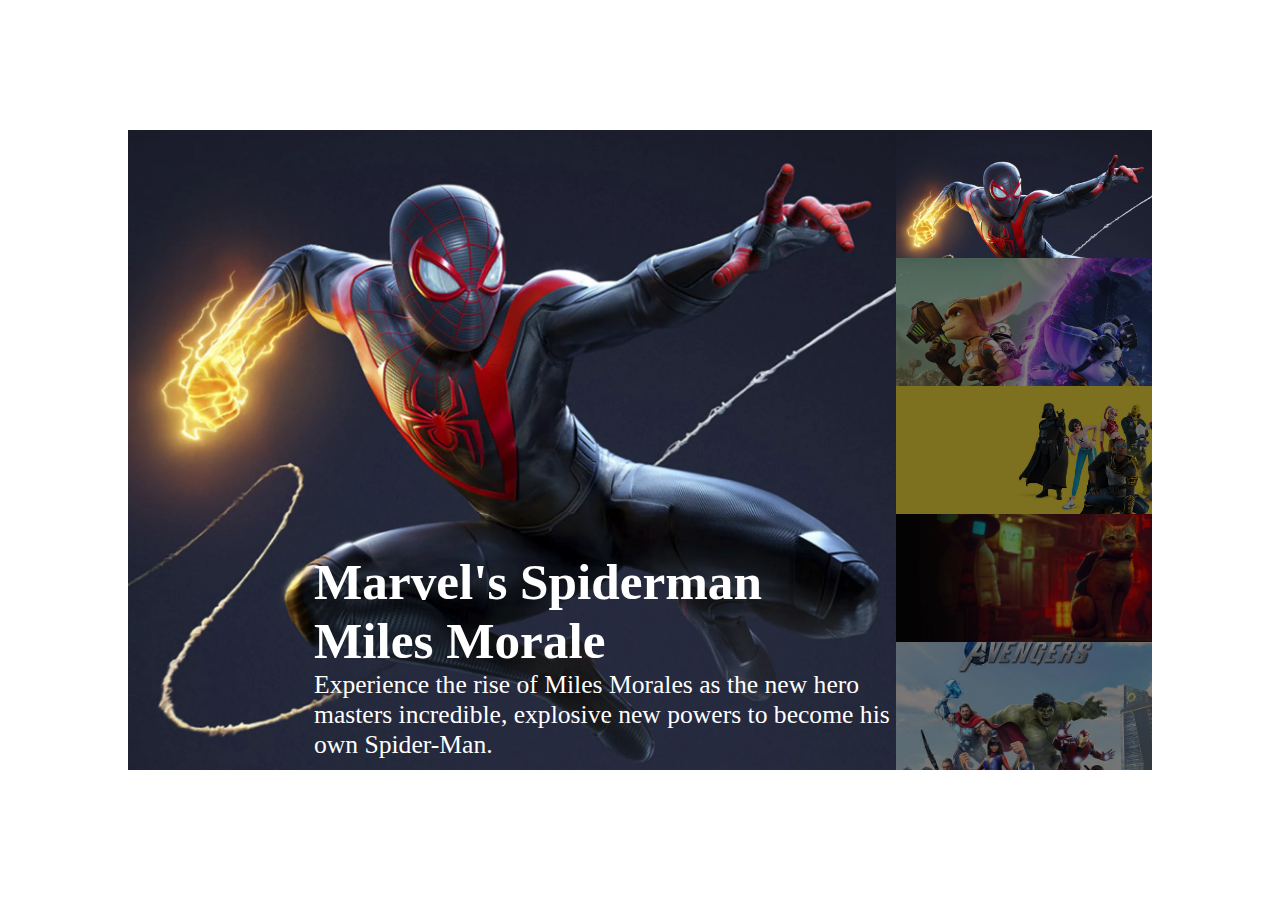
<file: index.html>
<!DOCTYPE html>
<html lang="en">
<head>
    <meta charset="UTF-8">
    <meta name="viewport" content="width=device-width, initial-scale=1.0">
    <title>Carousel</title>
    <link rel="stylesheet" href="css/style.css">
    <link rel="stylesheet" href="https://cdnjs.cloudflare.com/ajax/libs/font-awesome/6.5.1/css/all.min.css" integrity="sha512-DTOQO9RWCH3ppGqcWaEA1BIZOC6xxalwEsw9c2QQeAIftl+Vegovlnee1c9QX4TctnWMn13TZye+giMm8e2LwA==" crossorigin="anonymous" referrerpolicy="no-referrer" />
</head>
<body>
    <div id="carousel">
        <div id="shown-img">
        </div>
        <div id="thumbnail">
            <div id="arrow-up"><a class="fas fa-square-caret-up"></a></div>
            <div id="arrow-down"><a class="fas fa-square-caret-down"></a></div>
        </div>
    </div>
    <!--js-->
    <script type="text/javascript" src="js/script.js"></script>
</body>
</html>
</file>
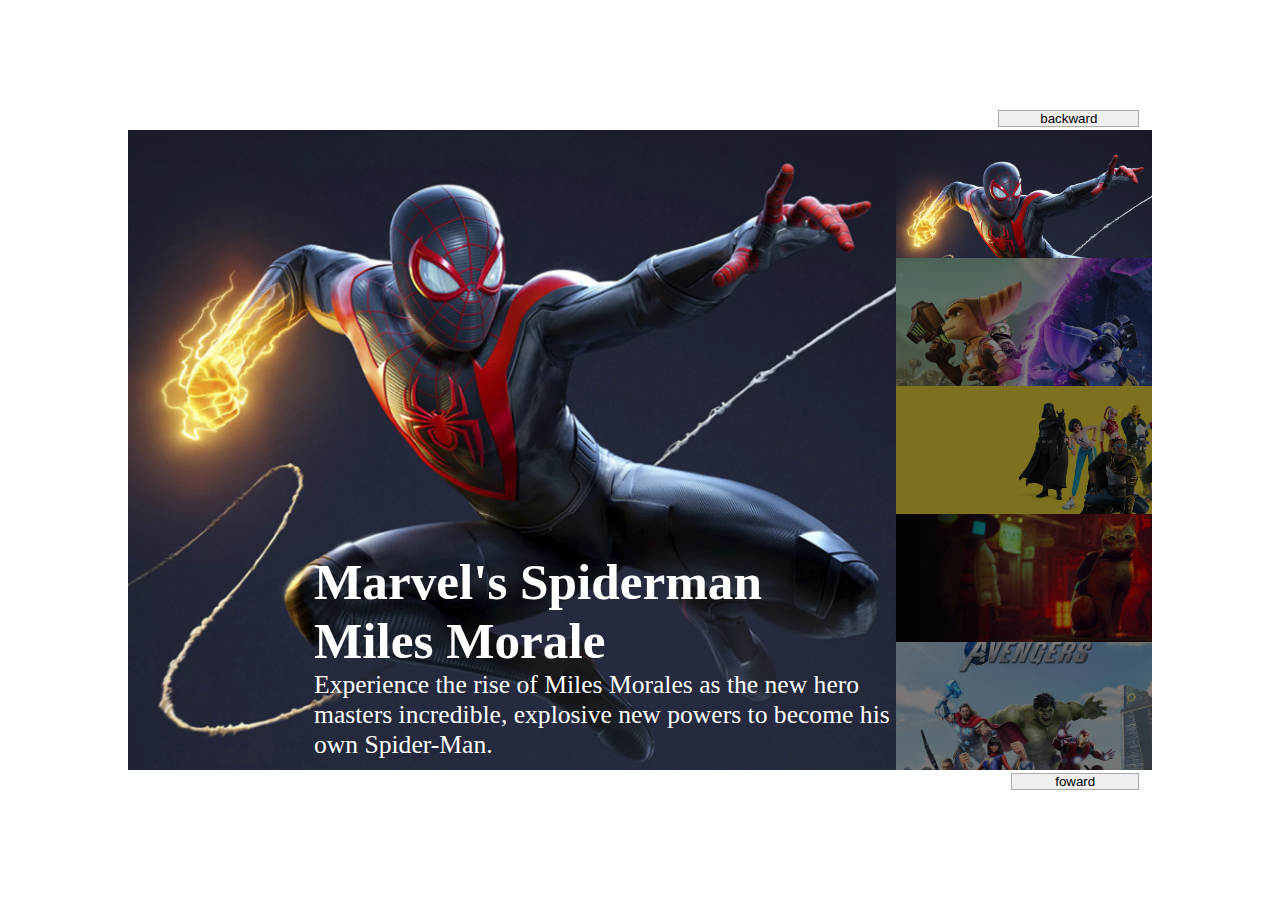
<file: bonus/index.html>
<!DOCTYPE html>
<html lang="en">
<head>
    <meta charset="UTF-8">
    <meta name="viewport" content="width=device-width, initial-scale=1.0">
    <title>Carousel</title>
    <link rel="stylesheet" href="css/style.css">
    <link rel="stylesheet" href="https://cdnjs.cloudflare.com/ajax/libs/font-awesome/6.5.1/css/all.min.css" integrity="sha512-DTOQO9RWCH3ppGqcWaEA1BIZOC6xxalwEsw9c2QQeAIftl+Vegovlnee1c9QX4TctnWMn13TZye+giMm8e2LwA==" crossorigin="anonymous" referrerpolicy="no-referrer" />
</head>
<body>
    <div id="carousel">
        <button type="button" id="autoplay-backward">backward</button>
        <button type="button" id="autoplay-foward">foward</button>
        <div id="shown-img">
        </div>
        <div id="thumbnail">
            <div id="arrow-up"><a class="fas fa-square-caret-up"></a></div>
            <div id="arrow-down"><a class="fas fa-square-caret-down"></a></div>
        </div>
    </div>
    <!--js-->
    <script type="text/javascript" src="js/script.js"></script>
</body>
</html>
</file>
<file: css/style.css>
/* #region RESET */
* {
    border: 0px;
    margin: 0px;
    padding: 0px;
    box-sizing: border-box;
}

ul, ol {
    list-style: none;
}
/* #endregion RESET */

#carousel{
    position: absolute;
    left: 50%;
    top: 50%;
    transform: translate(-50%, -50%);
    width: 80vw;
    height: 50vw;
    display: flex;
}

/* main img */
#shown-img{
    width: 75%;
    position: relative;
}

#shown-img img{
    width: 100%;
    height: 100%;
    object-fit: cover;
    object-position: 80%;
}

#description{
    position: absolute;
    bottom: 10px;
    right: 6px;
    width: 75%;
    color: rgba(255, 255, 255);
    & h3{
        font-size: 4vw;
    }
    & p{
        font-size: 2vw;
    }
}

/* thumbnail */
#thumbnail{
    width: 25%;
    position: relative;
    font-size: 3vw;
}

#thumbnail img{
    width: 100%;
    height: 20%;
    display: block;
    object-fit: cover;
    object-position: 0 20%;
    filter: brightness(0.5);
    &.active{
        filter: brightness(1);
    }
}

/* arrows */
#arrow-up, #arrow-down{
    color: white;
    position: absolute;
    left: 50%;
    transform: translateX(-50%);
    z-index: 999;
}

#arrow-up{
    top: 5px;
}

#arrow-down{
    bottom: 5px;
}
</file>
<file: bonus/css/style.css>
/* #region RESET */
* {
    border: 0px;
    margin: 0px;
    padding: 0px;
    box-sizing: border-box;
}

ul, ol {
    list-style: none;
}
/* #endregion RESET */

#carousel{
    position: absolute;
    left: 50%;
    top: 50%;
    transform: translate(-50%, -50%);
    width: 80vw;
    height: 50vw;
    display: flex;
}

#autoplay-backward{
    position: absolute;
    top: -20px;
    right: 1vw;
    z-index: 999;
    width: 11vw;
    border: 1px solid darkgray;
}

#autoplay-foward{
    position: absolute;
    bottom: -20px;
    right: 1vw;
    z-index: 999;
    width: 10vw;
    border: 1px solid darkgray;
}

/* main img */
#shown-img{
    width: 75%;
    position: relative;
}

#shown-img img{
    width: 100%;
    height: 100%;
    object-fit: cover;
    object-position: 80%;
}

#description{
    position: absolute;
    bottom: 10px;
    right: 6px;
    width: 75%;
    color: rgba(255, 255, 255);
    & h3{
        font-size: 4vw;
    }
    & p{
        font-size: 2vw;
    }
}

/* thumbnail */
#thumbnail{
    width: 25%;
    position: relative;
    font-size: 3vw;
}

#thumbnail img{
    width: 100%;
    height: 20%;
    display: block;
    object-fit: cover;
    object-position: 0 20%;
    filter: brightness(0.5);
    &.active{
        filter: brightness(1);
    }
}

/* arrows */
#arrow-up, #arrow-down{
    color: white;
    position: absolute;
    left: 50%;
    transform: translateX(-50%);
    z-index: 999;
}

#arrow-up{
    top: 5px;
}

#arrow-down{
    bottom: 5px;
}
</file>
